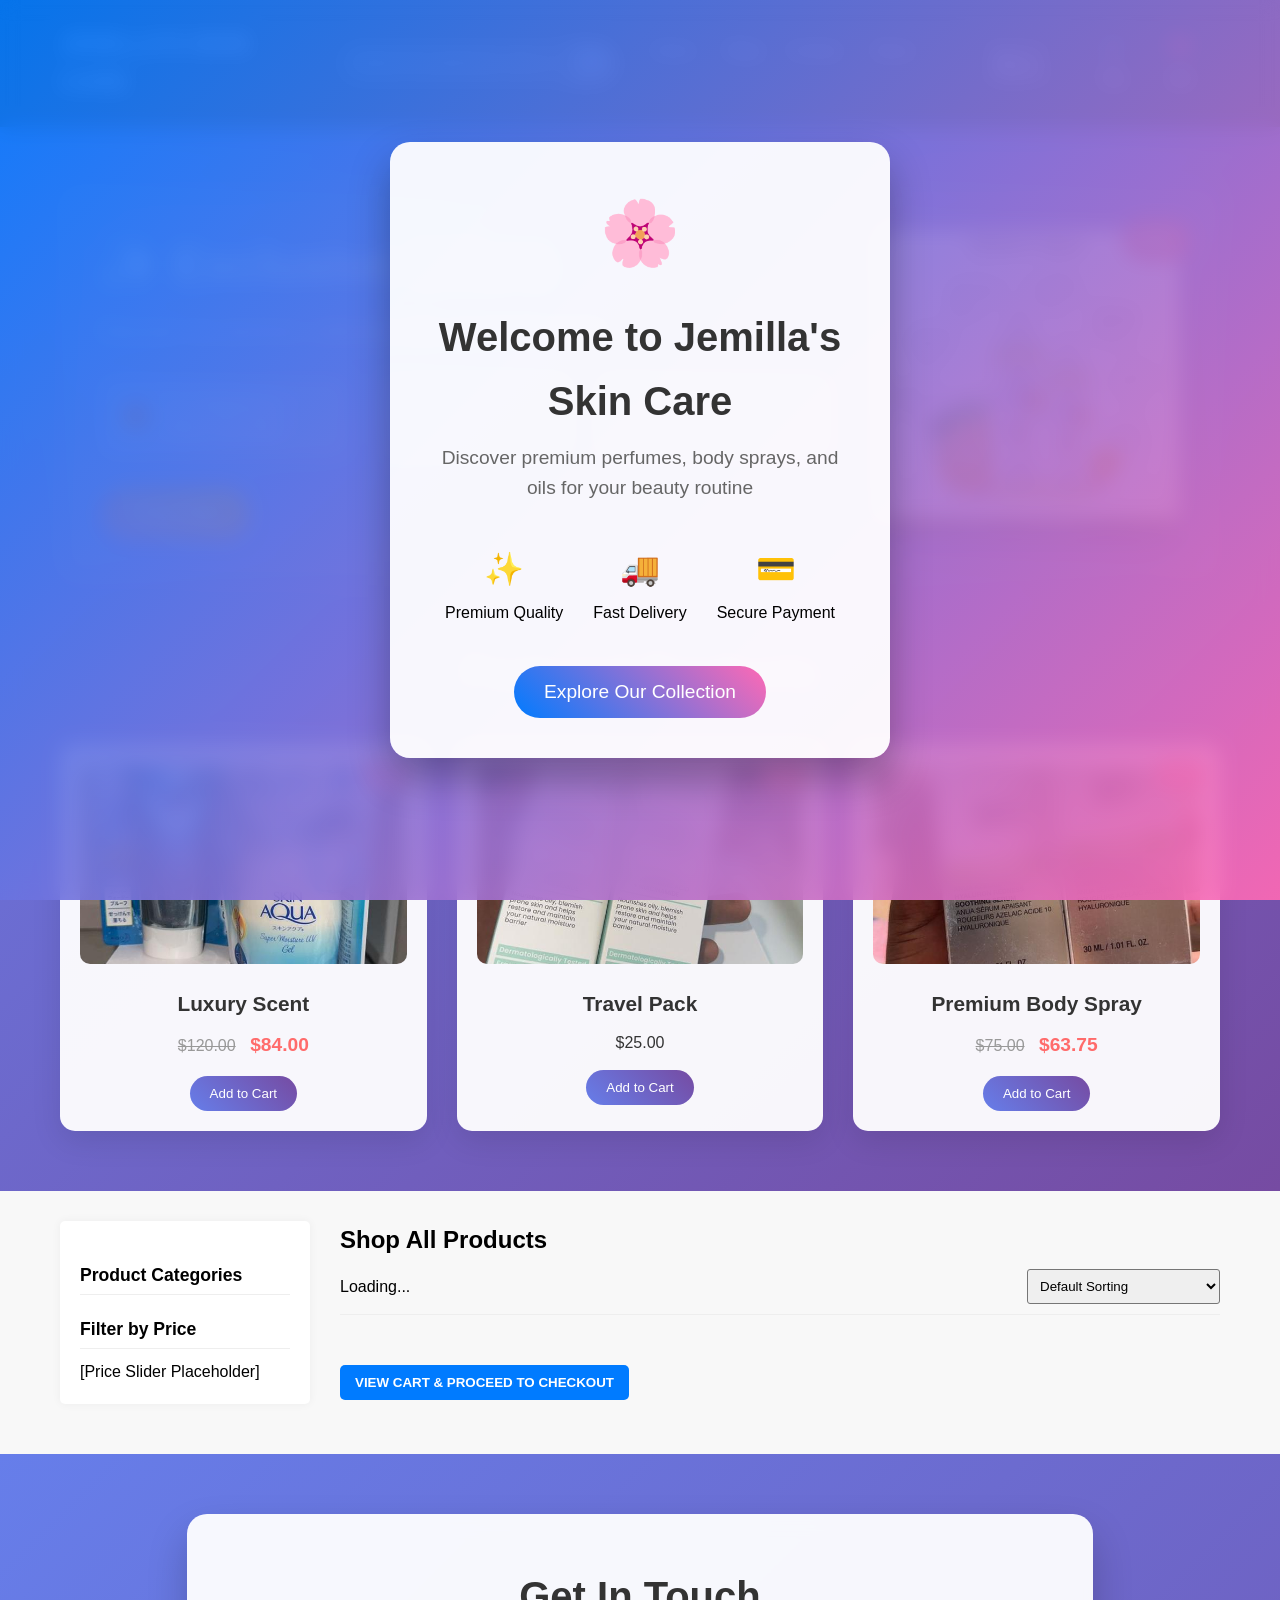
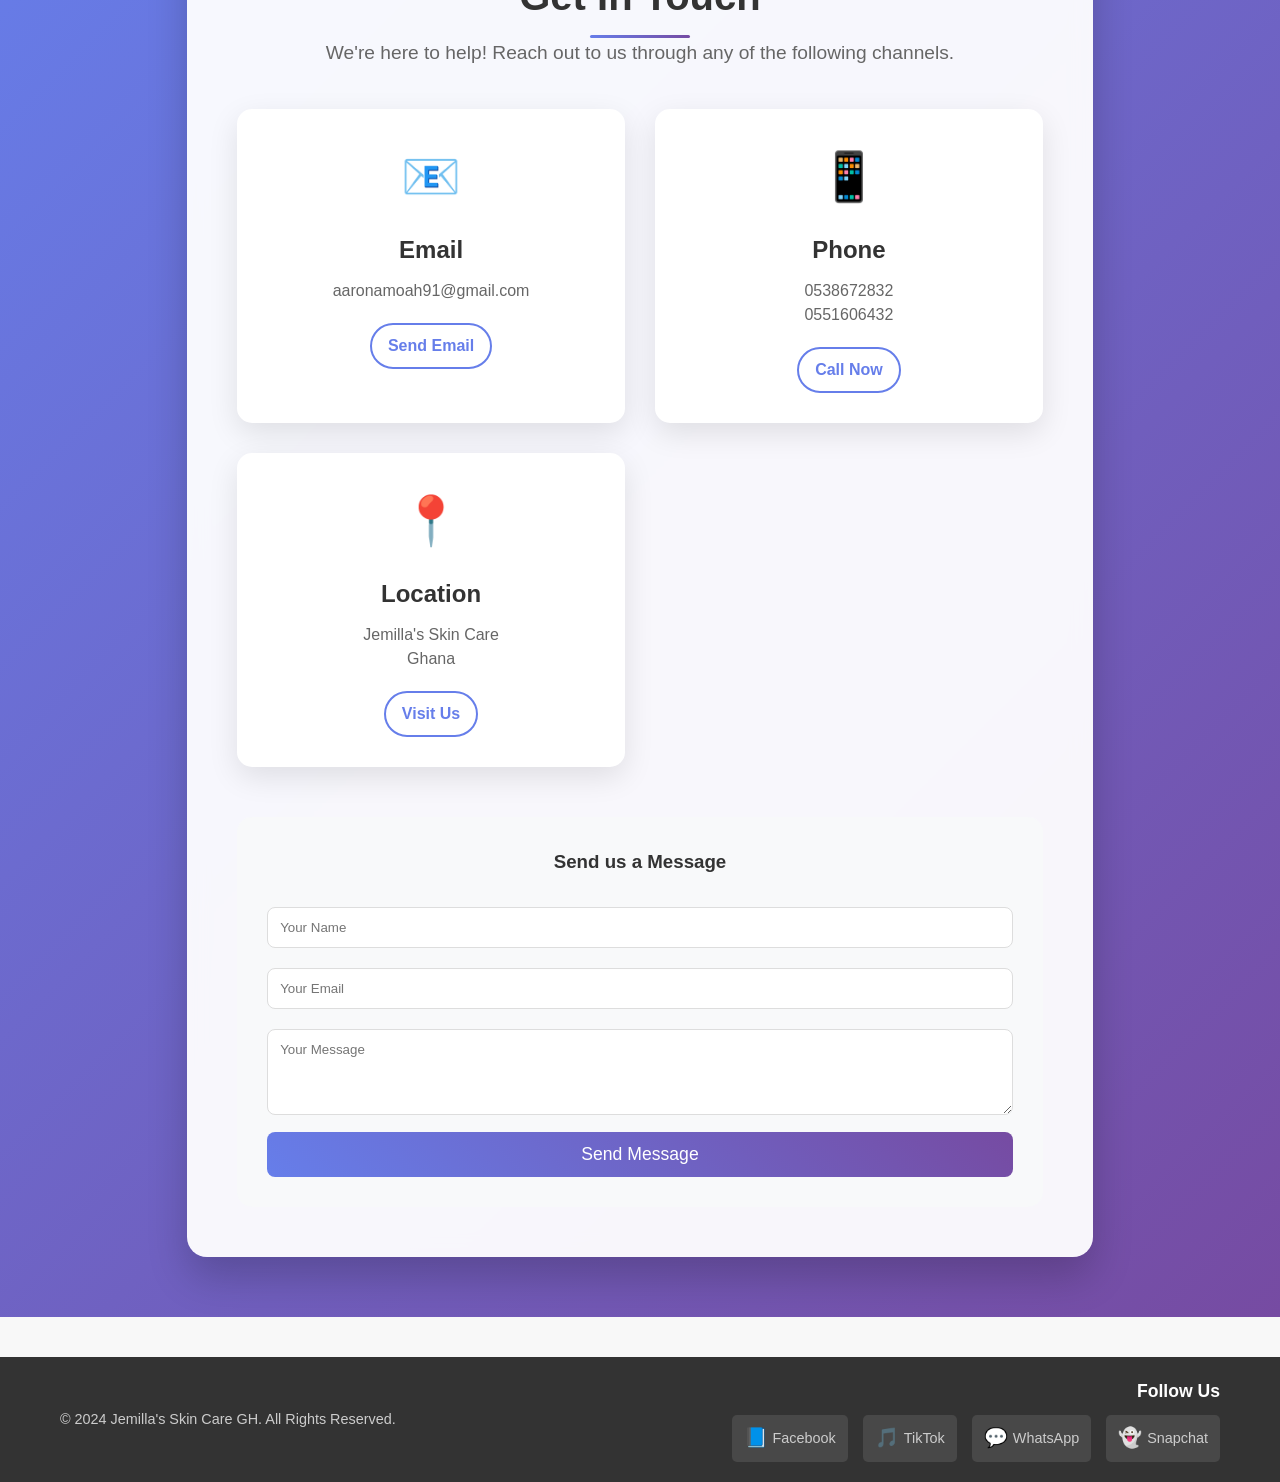
<file: index.html>
<!DOCTYPE html>
<html lang="en">
<head>
    <meta charset="UTF-8">
    <meta name="viewport" content="width=device-width, initial-scale=1.0">
    <title>Our Shop </title>
    <link rel="stylesheet" href="style.css">
</head>
<body>

    <!-- Welcome Modal -->
    <div id="welcome-modal" class="welcome-modal">
        <div class="welcome-content">
            <div class="welcome-logo">🌸</div>
            <h1 class="welcome-title">Welcome to Jemilla's Skin Care</h1>
            <p class="welcome-subtitle">Discover premium perfumes, body sprays, and oils for your beauty routine</p>
            <div class="welcome-features">
                <div class="feature-item">
                    <span class="feature-icon">✨</span>
                    <span>Premium Quality</span>
                </div>
                <div class="feature-item">
                    <span class="feature-icon">🚚</span>
                    <span>Fast Delivery</span>
                </div>
                <div class="feature-item">
                    <span class="feature-icon">💳</span>
                    <span>Secure Payment</span>
                </div>
            </div>
            <button class="welcome-btn" id="enter-site">Explore Our Collection</button>
        </div>
    </div>

  <header class="site-header">
    <div class="header-container">
        <nav class="nav-bar">
            <div class="logo">JEMILLA'S SKIN CARE</div>
            
            <div class="search-container">
                <input type="text" id="product-search" placeholder="Search for perfumes, oils, or sprays...">
                <button id="search-button" aria-label="Search">
                    🔍
                </button>
            </div>
            
            <ul class="nav-links">
                <li><a href="#">Home</a></li>
                <li><a href="#product-listing" class="active">Shop</a></li>
                <li><a href="#" id="contact-link">Contact</a></li>
                <li><a href="#" id="about-link">About</a></li>
            </ul>

            <div class="header-actions">
                <button class="auth-button" id="signin-button">Sign In / Register</button>
                <div class="cart-icon">🛒 (<span id="cart-count">0</span>)</div>
                <div class="wishlist-icon">❤️ (<span id="wishlist-count">0</span>)</div>
            </div>
        </nav>
    </div>
</header>

<!-- Promotions Section -->
<section class="promotions-section">
    <div class="promotions-container">
        <div class="promo-hero">
            <div class="promo-content">
                <h1>✨ Exclusive Offers</h1>
                <p>Discover our premium collection with special discounts</p>
                <div class="promo-highlights">
                    <div class="highlight-item">
                        <span class="highlight-icon">🎁</span>
                        <span>Free Shipping on Orders Over $50</span>
                    </div>
                    <div class="highlight-item">
                        <span class="highlight-icon">💎</span>
                        <span>20% Off First Purchase</span>
                    </div>
                    <div class="highlight-item">
                        <span class="highlight-icon">🌟</span>
                        <span>Limited Time: Buy 2 Get 1 Free</span>
                    </div>
                </div>
                <button class="promo-btn" onclick="document.querySelector('a[href=&#34;#product-listing&#34;]').click()">Shop Now</button>
            </div>
            <div class="promo-image">
                <img src="image 3.jpg" alt="Featured Product">
                <div class="promo-badge">NEW</div>
            </div>
        </div>
        
        <div class="featured-products">
            <h2>Featured Products</h2>
            <div class="featured-grid">
                <div class="featured-card">
                    <div class="discount-badge">-30%</div>
                    <img src="image 4.jpg" alt="Luxury Scent">
                    <h3>Luxury Scent</h3>
                    <div class="price">
                        <span class="original-price">$120.00</span>
                        <span class="sale-price">$84.00</span>
                    </div>
                    <button class="featured-btn" onclick="addToCartHandler(8)">Add to Cart</button>
                </div>
                <div class="featured-card">
                    <div class="discount-badge">HOT</div>
                    <img src="image 5.jpg" alt="Travel Pack">
                    <h3>Travel Pack</h3>
                    <p class="price">$25.00</p>
                    <button class="featured-btn" onclick="addToCartHandler(9)">Add to Cart</button>
                </div>
                <div class="featured-card">
                    <div class="discount-badge">-15%</div>
                    <img src="image 6.jpg" alt="Body Spray">
                    <h3>Premium Body Spray</h3>
                    <div class="price">
                        <span class="original-price">$75.00</span>
                        <span class="sale-price">$63.75</span>
                    </div>
                    <button class="featured-btn" onclick="addToCartHandler(10)">Add to Cart</button>
                </div>
            </div>
        </div>
    </div>
</section>

    <main class="shop-container">

        <aside class="sidebar">
            <h3>Product Categories</h3>
            <ul id="categories-list">
                <!-- Categories will be loaded dynamically -->
            </ul>

            <h3>Filter by Price</h3>
            <div class="price-filter">[Price Slider Placeholder]</div>
        </aside>

        <section class="product-listing" id="product-listing">
            <h2>Shop All Products</h2>

            <div class="toolbar">
                <span class="product-count" id="product-count">Loading...</span>
                <select class="sort-dropdown" id="sort-dropdown">
                    <option value="newest">Default Sorting</option>
                    <option value="price_low">Sort by Price: Low to High</option>
                    <option value="price_high">Sort by Price: High to Low</option>
                </select>
            </div>

            <div class="product-grid" id="product-grid">
                <!-- Products will be loaded here by api-client.js -->
            </div>

            <div class="pagination" id="pagination">
                <!-- Pagination will be generated here -->
            </div>

            <div class="checkout-trigger-area">
                <button id="go-to-checkout" class="add-to-cart">
                    View Cart & Proceed to Checkout
                </button>
            </div>

        </section>
    </main>

    <!-- About Section -->
    <section id="about-section" class="about-section hidden-section">
        <div class="about-container">
            <div class="about-content">
                <div class="about-image">
                    <img src="images.jpg" alt="Jemilla" class="profile-image">
                </div>
                <div class="about-text">
                    <h2>About Me</h2>
                    <p class="about-intro">Hi, I'm Jemilla, the founder of Jemilla's Skin Care.</p>
                    <p>With a passion for beauty and wellness, I created this platform to bring you the finest selection of perfumes, body sprays, and essential oils.</p>
                    <p>At Jemilla's, we believe that everyone deserves to feel confident and beautiful. That's why we carefully curate our products to ensure they meet the highest standards of quality.</p>
                    <div class="about-stats">
                        <div class="stat-item">
                            <span class="stat-number">5+</span>
                            <span class="stat-label">Years Experience</span>
                        </div>
                        <div class="stat-item">
                            <span class="stat-number">1000+</span>
                            <span class="stat-label">Happy Customers</span>
                        </div>
                        <div class="stat-item">
                            <span class="stat-number">50+</span>
                            <span class="stat-label">Premium Products</span>
                        </div>
                    </div>
                </div>
            </div>
        </div>
    </section>

    <!-- Contact Section -->
    <section id="contact-section" class="contact-section hidden-section">
        <div class="contact-container">
            <div class="contact-content">
                <h2>Get In Touch</h2>
                <p class="contact-intro">We're here to help! Reach out to us through any of the following channels.</p>
                
                <div class="contact-grid">
                    <div class="contact-card">
                        <div class="contact-icon">📧</div>
                        <h3>Email</h3>
                        <p>aaronamoah91@gmail.com</p>
                        <a href="mailto:aaronamoah91@gmail.com" class="contact-link">Send Email</a>
                    </div>
                    
                    <div class="contact-card">
                        <div class="contact-icon">📱</div>
                        <h3>Phone</h3>
                        <p>0538672832<br>0551606432</p>
                        <a href="tel:0538672832" class="contact-link">Call Now</a>
                    </div>
                    
                    <div class="contact-card">
                        <div class="contact-icon">📍</div>
                        <h3>Location</h3>
                        <p>Jemilla's Skin Care<br>Ghana</p>
                        <span class="contact-link">Visit Us</span>
                    </div>
                </div>
                
                <div class="contact-form">
                    <h3>Send us a Message</h3>
                    <form id="contact-form">
                        <input type="text" placeholder="Your Name" required>
                        <input type="email" placeholder="Your Email" required>
                        <textarea placeholder="Your Message" rows="4" required></textarea>
                        <button type="submit" class="contact-submit">Send Message</button>
                    </form>
                </div>
            </div>
        </div>
    </section>

    <!-- Cart Summary Page -->
    <section id="cart-summary-page" class="hidden-section">
        <div class="cart-summary-container">
            <div class="cart-summary-header">
                <h2>🛒 Your Shopping Cart</h2>
                <p>Review your items before checkout</p>
            </div>

            <div class="cart-content">
                <!-- Cart Items List -->
                <div class="cart-items-section">
                    <h3>Items in Cart</h3>
                    <div id="cart-items-display" class="cart-items-list">
                        <!-- Items will be inserted here by JavaScript -->
                    </div>
                </div>

                <!-- Cart Summary -->
                <div class="cart-summary-section">
                    <h3>Order Summary</h3>
                    <div class="summary-item">
                        <span>Subtotal:</span>
                        <span id="subtotal-display">$0.00</span>
                    </div>
                    <div class="summary-item">
                        <span>Shipping:</span>
                        <span id="shipping-display">Free</span>
                    </div>
                    <div class="summary-item">
                        <span>Tax (10%):</span>
                        <span id="tax-display">$0.00</span>
                    </div>
                    <div class="summary-item total">
                        <span>Total:</span>
                        <span id="cart-total-display">$0.00</span>
                    </div>

                    <div class="cart-actions">
                        <button id="continue-shopping-btn" class="continue-btn">Continue Shopping</button>
                        <button id="proceed-checkout-btn" class="checkout-btn">Proceed to Checkout</button>
                    </div>
                </div>
            </div>
        </div>
    </section>

    <!-- Checkout Steps Section -->
    <section id="checkout-steps" class="hidden-section">
        <div class="checkout-container">
            <h2>Checkout Summary & Payment</h2>
            
            <div id="step-shipping" class="checkout-step active-step">
                <h3>1. Delivery Information</h3>
                <p>Enter your contact and delivery details.</p>
                <input type="text" id="checkout-fullname" placeholder="Full Name" required>
                <input type="email" id="checkout-email" placeholder="Email (optional)">
                <input type="tel" id="checkout-phone" placeholder="Phone Number" required>
                <textarea id="checkout-address" placeholder="Delivery Address" required></textarea>
                
                <button id="next-to-review" class="checkout-next-btn">
                    Next: Review Order
                </button>
            </div>

            <div id="step-review" class="checkout-step">
                <h3>2. Review Your Order</h3>
                <div id="order-summary-display">
                    <p>Your cart items will appear here...</p>
                </div>
                <p class="order-total">Order Total: <span id="final-total">$0.00</span></p>
                
                <button id="next-to-payment" class="checkout-next-btn">
                    Next: Select Payment Method
                </button>
            </div>

            <div id="step-payment" class="checkout-step">
                <h3>3. Select Payment Method</h3>
                <p>Choose how you would like to complete your purchase.</p>

                <div class="payment-options">
                    <label>
                        <input type="radio" name="payment_method" value="mobile_money" checked> 
                        <strong>Mobile Money (Momo)</strong> <small>(Instant, secure online payment)</small>
                    </label>
                    <label>
                        <input type="radio" name="payment_method" value="pay_on_delivery"> 
                        <strong>Pay Upon Delivery</strong> <small>(Cash or MoMo accepted upon receipt)</small>
                    </label>
                </div>

                <button id="proceed-to-final-payment" class="checkout-next-btn final-step-btn">
                    Confirm Order & Pay Now/Later
                </button>
            </div>
        </div>
    </section>

    <footer class="site-footer">
        <div class="footer-content">
            <div class="footer-info">
                <p>&copy; 2024 Jemilla's Skin Care GH. All Rights Reserved.</p>
            </div>
            <div class="social-media">
                <h4>Follow Us</h4>
                <div class="social-icons">
                    <a href="#" class="social-link facebook" data-platform="facebook" title="Visit our Facebook page">
                        <span class="social-icon">📘</span>
                        <span class="social-text">Facebook</span>
                    </a>
                    <a href="#" class="social-link tiktok" data-platform="tiktok" title="Follow us on TikTok">
                        <span class="social-icon">🎵</span>
                        <span class="social-text">TikTok</span>
                    </a>
                    <a href="#" class="social-link whatsapp" data-platform="whatsapp" title="Contact us on WhatsApp">
                        <span class="social-icon">💬</span>
                        <span class="social-text">WhatsApp</span>
                    </a>
                    <a href="#" class="social-link snapchat" data-platform="snapchat" title="Follow us on Snapchat">
                        <span class="social-icon">👻</span>
                        <span class="social-text">Snapchat</span>
                    </a>
                </div>
            </div>
        </div>
    </footer>

    <!-- Sign In Modal -->
    <div id="signin-modal" class="modal">
        <div class="modal-content">
            <span class="close">&times;</span>
            <h2>Sign In / Register</h2>
            <div class="modal-tabs">
                <button class="tab-button active" id="signin-tab">Sign In</button>
                <button class="tab-button" id="register-tab">Register</button>
            </div>
            <div class="tab-content" id="signin-content">
                <div class="divider">Sign in with your account</div>
                <form id="signin-form">
                    <input type="tel" id="signin-phone" placeholder="Phone Number" required>
                    <input type="password" id="signin-password" placeholder="Password" required>
                    <button type="submit" class="submit-btn">Sign In</button>
                </form>
            </div>
            <div class="tab-content" id="register-content" style="display: none;">
                <form id="register-form">
                    <input type="tel" id="register-phone" placeholder="Phone Number" required>
                    <input type="text" id="register-name" placeholder="Full Name (optional)">
                    <input type="email" id="register-email" placeholder="Email (optional)">
                    <input type="password" id="register-password" placeholder="Password (min 6 chars)" required>
                    <input type="password" id="register-confirm" placeholder="Confirm Password" required>
                    <button type="submit" class="submit-btn">Register</button>
                </form>
            </div>
        </div>
    </div>

    <!-- Load API Client First, then other scripts -->
    <script src="api-client.js"></script>
    <script src="java2.js"></script>

</body>

</html>
</file>
<file: style.css>
/* Basic Reset */
* {
    box-sizing: border-box;
    margin: 0;
    padding: 0;
}

body {
    font-family: sans-serif;
    line-height: 1.6;
    background-color: #f8f8f8;
}

/* --- Header & Nav Styling --- */
.site-header {
    background-color: rgba(0, 0, 0, 0.8);
    backdrop-filter: blur(10px);
    -webkit-backdrop-filter: blur(10px);
    box-shadow: 0 2px 10px rgba(0, 0, 0, 0.3);
    padding: 15px 0;
    position: sticky;
    top: 0;
    z-index: 1000;
}

.nav-bar {
    max-width: 1200px;
    margin: 0 auto;
    display: flex;
    justify-content: space-between;
    align-items: center;
    padding: 0 20px;
}

.logo {
    font-size: 1.5em;
    font-weight: bold;
    color: #fff;
}

.nav-links {
    list-style: none;
    display: flex;
}

.nav-links li a {
    text-decoration: none;
    color: #ddd;
    padding: 10px 15px;
    transition: all 0.3s ease;
    border-radius: 5px;
    position: relative;
}

.nav-links li a:hover {
    color: #fff;
}

.nav-links li a.active {
    color: #fff;
}

.nav-links li a.active::after {
    content: '';
    position: absolute;
    bottom: -5px;
    left: 15px;
    width: calc(100% - 30px);
    height: 2px;
    background: linear-gradient(45deg, #007bff, #ff69b4);
    border-radius: 1px;
    animation: slideInUnderline 0.3s ease;
}

@keyframes slideInUnderline {
    from {
        width: 0;
        left: 50%;
        transform: translateX(-50%);
    }
    to {
        width: calc(100% - 30px);
        left: 15px;
        transform: none;
    }
}

.cart-icon {
    font-size: 1.2em;
    cursor: pointer;
    color: #fff;
}

.wishlist-icon {
    font-size: 1.2em;
    cursor: pointer;
    color: #fff;
}

/* --- Promotions Section --- */
.promotions-section {
    background: linear-gradient(135deg, #667eea 0%, #764ba2 100%);
    padding: 60px 0;
    color: white;
}

.promotions-container {
    max-width: 1200px;
    margin: 0 auto;
    padding: 0 20px;
}

.promo-hero {
    display: flex;
    align-items: center;
    gap: 50px;
    margin-bottom: 60px;
    background: rgba(255, 255, 255, 0.1);
    backdrop-filter: blur(10px);
    border-radius: 20px;
    padding: 40px;
}

.promo-content h1 {
    font-size: 3em;
    margin-bottom: 10px;
    background: linear-gradient(45deg, #fff, #f0f0f0);
    -webkit-background-clip: text;
    -webkit-text-fill-color: transparent;
    background-clip: text;
}

.promo-content p {
    font-size: 1.3em;
    margin-bottom: 30px;
    opacity: 0.9;
}

.promo-highlights {
    display: flex;
    gap: 30px;
    margin-bottom: 30px;
}

.highlight-item {
    display: flex;
    align-items: center;
    gap: 10px;
    background: rgba(255, 255, 255, 0.1);
    padding: 15px 20px;
    border-radius: 10px;
    backdrop-filter: blur(5px);
}

.highlight-icon {
    font-size: 1.5em;
}

.promo-btn {
    background: linear-gradient(45deg, #ff6b6b, #ffa500);
    color: white;
    border: none;
    padding: 15px 30px;
    font-size: 1.2em;
    border-radius: 30px;
    cursor: pointer;
    transition: transform 0.3s ease, box-shadow 0.3s ease;
}

.promo-btn:hover {
    transform: translateY(-3px);
    box-shadow: 0 10px 20px rgba(255, 107, 107, 0.4);
}

.promo-image {
    position: relative;
    flex: 1;
    text-align: center;
}

.promo-image img {
    width: 300px;
    height: 300px;
    object-fit: cover;
    border-radius: 20px;
    box-shadow: 0 20px 40px rgba(0, 0, 0, 0.3);
}

.promo-badge {
    position: absolute;
    top: -10px;
    right: -10px;
    background: #ff6b6b;
    color: white;
    padding: 8px 15px;
    border-radius: 20px;
    font-weight: bold;
    animation: pulse 2s infinite;
}

@keyframes pulse {
    0% { transform: scale(1); }
    50% { transform: scale(1.1); }
    100% { transform: scale(1); }
}

.featured-products h2 {
    text-align: center;
    font-size: 2.5em;
    margin-bottom: 40px;
    background: linear-gradient(45deg, #fff, #f0f0f0);
    -webkit-background-clip: text;
    -webkit-text-fill-color: transparent;
    background-clip: text;
}

.featured-grid {
    display: grid;
    grid-template-columns: repeat(auto-fit, minmax(300px, 1fr));
    gap: 30px;
}

.featured-card {
    background: rgba(255, 255, 255, 0.95);
    color: #333;
    border-radius: 15px;
    padding: 20px;
    text-align: center;
    box-shadow: 0 10px 30px rgba(0, 0, 0, 0.1);
    transition: transform 0.3s ease, box-shadow 0.3s ease;
    position: relative;
    overflow: hidden;
}

.featured-card:hover {
    transform: translateY(-10px);
    box-shadow: 0 20px 40px rgba(0, 0, 0, 0.2);
}

.discount-badge {
    position: absolute;
    top: 15px;
    right: 15px;
    background: #ff6b6b;
    color: white;
    padding: 5px 10px;
    border-radius: 15px;
    font-size: 0.8em;
    font-weight: bold;
}

.featured-card img {
    width: 100%;
    height: 200px;
    object-fit: cover;
    border-radius: 10px;
    margin-bottom: 15px;
}

.featured-card h3 {
    font-size: 1.3em;
    margin-bottom: 10px;
}

.price {
    margin-bottom: 15px;
}

.original-price {
    text-decoration: line-through;
    color: #999;
    margin-right: 10px;
}

.sale-price {
    color: #ff6b6b;
    font-weight: bold;
    font-size: 1.2em;
}

.featured-btn {
    background: linear-gradient(45deg, #667eea, #764ba2);
    color: white;
    border: none;
    padding: 10px 20px;
    border-radius: 25px;
    cursor: pointer;
    transition: transform 0.3s ease;
}

.featured-btn:hover {
    transform: scale(1.05);
}

/* --- Main Shop Layout --- */
.shop-container {
    max-width: 1200px;
    margin: 30px auto;
    padding: 0 20px;
    display: flex;
    gap: 30px; /* Space between sidebar and products */
}

/* Sidebar Styling */
.sidebar {
    width: 250px;
    min-width: 200px;
    background-color: white;
    padding: 20px;
    border-radius: 5px;
    box-shadow: 0 0 10px rgba(0, 0, 0, 0.05);
}

.sidebar h3 {
    margin-top: 20px;
    margin-bottom: 10px;
    font-size: 1.1em;
    border-bottom: 1px solid #eee;
    padding-bottom: 5px;
}

.sidebar ul {
    list-style: none;
}

.sidebar ul li a {
    display: block;
    text-decoration: none;
    color: #333;
    padding: 10px 12px;
    border-radius: 6px;
    margin: 5px 0;
    transition: all 0.3s ease;
    border-left: 3px solid transparent;
    cursor: pointer;
    font-weight: 500;
}

.sidebar ul li a:hover {
    background-color: #f0f0f0;
    color: #007bff;
    border-left-color: #007bff;
    transform: translateX(5px);
    box-shadow: 0 2px 8px rgba(0, 123, 255, 0.2);
}

/* Product Listing Area */
.product-listing {
    flex-grow: 1; /* Takes up the remaining space */
}

.toolbar {
    display: flex;
    justify-content: space-between;
    align-items: center;
    margin-bottom: 20px;
    padding: 10px 0;
    border-bottom: 1px solid #eee;
}

.sort-dropdown {
    padding: 8px;
    border-radius: 3px;
}

/* Product Grid Styling (The key layout component) */
.product-grid {
    display: grid;
    /* Create 3 columns, adapting for smaller screens */
    grid-template-columns: repeat(auto-fit, minmax(250px, 1fr));
    gap: 20px;
}

.product-card {
    background-color: white;
    padding: 15px;
    border-radius: 15px;
    text-align: center;
    box-shadow: 0 0 15px rgba(0, 0, 0, 0.05);
    transition: all 0.3s ease;
    position: relative;
    overflow: hidden;
}

.product-card::before {
    content: '';
    position: absolute;
    top: -50px;
    right: -50px;
    width: 100px;
    height: 100px;
    background: radial-gradient(circle, rgba(0, 123, 255, 0.1) 0%, transparent 70%);
    border-radius: 50%;
    z-index: 1;
    transition: all 0.3s ease;
}

.product-card::after {
    content: '';
    position: absolute;
    bottom: -30px;
    left: -30px;
    width: 80px;
    height: 80px;
    background: radial-gradient(circle, rgba(255, 105, 180, 0.08) 0%, transparent 70%);
    border-radius: 50%;
    z-index: 1;
    transition: all 0.3s ease;
}

.product-card:hover::before {
    transform: scale(1.2) rotate(10deg);
    opacity: 0.8;
}

.product-card:hover::after {
    transform: scale(1.1) rotate(-10deg);
    opacity: 0.9;
}

.product-card:hover {
    transform: translateY(-8px) scale(1.02);
    box-shadow: 0 10px 25px rgba(0, 0, 0, 0.15);
}

.product-image {
    width: 100%;
    height: 250px; /* Fixed height for consistency */
    object-fit: cover;
    margin-bottom: 10px;
    border-radius: 8px;
    position: relative;
    z-index: 2;
}

.product-title {
    font-size: 1.1em;
    margin-bottom: 5px;
    position: relative;
    z-index: 2;
}

.product-price {
    color: #a00; /* Red color for price */
    font-weight: bold;
    margin-bottom: 15px;
    position: relative;
    z-index: 2;
}

.product-buttons {
    display: flex;
    justify-content: space-between;
    gap: 10px;
    position: relative;
    z-index: 2;
}

.add-to-cart {
    background-color: #007bff;
    color: white;
    border: none;
    padding: 10px 15px;
    border-radius: 5px;
    cursor: pointer;
    text-transform: uppercase;
    font-weight: bold;
    transition: background-color 0.3s;
    flex: 1;
}

.add-to-cart:hover {
    background-color: #0056b3;
}

.add-to-wishlist {
    background-color: #ff6b6b;
    color: white;
    border: none;
    padding: 10px 15px;
    border-radius: 5px;
    cursor: pointer;
    font-weight: bold;
    transition: background-color 0.3s;
    opacity: 0;
    transform: translateY(10px);
    flex: 1;
}

.product-card:hover .add-to-wishlist {
    opacity: 1;
    transform: translateY(0);
}

/* Pagination */
.pagination {
    text-align: center;
    margin: 30px 0;
}

.pagination a {
    text-decoration: none;
    color: #333;
    padding: 8px 15px;
    border: 1px solid #ddd;
    margin: 0 2px;
    border-radius: 3px;
    cursor: pointer;
    transition: all 0.3s ease;
}

.pagination a:hover {
    background-color: #f8f9fa;
    border-color: #007bff;
    color: #007bff;
}

.pagination a.disabled {
    opacity: 0.5;
    cursor: not-allowed;
    pointer-events: none;
}

/* Footer Styling */
.site-footer {
    background-color: #333;
    color: white;
    text-align: center;
    padding: 20px 0;
    margin-top: 40px;
}

.footer-content {
    max-width: 1200px;
    margin: 0 auto;
    display: flex;
    justify-content: space-between;
    align-items: center;
    padding: 0 20px;
    flex-wrap: wrap;
    gap: 20px;
}

.footer-info {
    flex: 1;
    text-align: left;
}

.footer-info p {
    margin: 0;
    font-size: 0.9em;
    color: #ccc;
}

.social-media {
    flex: 1;
    text-align: right;
}

.social-media h4 {
    margin-bottom: 10px;
    font-size: 1.1em;
    color: #fff;
}

.social-icons {
    display: flex;
    gap: 15px;
    justify-content: flex-end;
}

.social-link {
    display: flex;
    align-items: center;
    gap: 5px;
    text-decoration: none;
    color: #ccc;
    transition: all 0.3s ease;
    padding: 8px 12px;
    border-radius: 5px;
    background-color: rgba(255, 255, 255, 0.1);
}

.social-link:hover {
    color: #fff;
    background-color: rgba(255, 255, 255, 0.2);
    transform: translateY(-2px);
}

.social-icon {
    font-size: 1.2em;
}

.social-text {
    font-size: 0.9em;
    font-weight: 500;
}

/* Social media platform specific colors */
.social-link.facebook:hover {
    color: #1877f2;
}

.social-link.tiktok:hover {
    color: #000000;
}

.social-link.whatsapp:hover {
    color: #25d366;
}

.social-link.snapchat:hover {
    color: #fffc00;
}

/* Responsive adjustments for smaller screens (like the original site's mobile view) */
@media (max-width: 900px) {
    .shop-container {
        flex-direction: column; /* Stacks sidebar above products on mobile */
    }

    .sidebar {
        width: 100%; /* Sidebar takes full width */
        order: -1; /* Puts the sidebar before the product list */
    }
}


/* Add this to style.css */
.sidebar ul li a.active-category {
    font-weight: bold;
    color: #007bff; /* Matches the header active color */
}




/* Update Nav-Bar for better alignment and space */
.nav-bar {
    /* Removed max-width and padding from old .nav-bar if they conflict */
    max-width: 1200px;
    margin: 0 auto;
    display: flex;
    justify-content: space-between;
    align-items: center;
    padding: 10px 20px;
    gap: 20px; /* Space between main elements */
}

/* --- Search Bar Styling --- */
.search-container {
    display: flex;
    flex-grow: 1; /* Allows search bar to take up flexible space */
    max-width: 400px;
    border: 1px solid rgba(255, 255, 255, 0.3);
    border-radius: 25px; /* Nice, rounded pill shape */
    overflow: hidden;
    background-color: rgba(255, 255, 255, 0.1);
}

#product-search {
    flex-grow: 1;
    padding: 10px 15px;
    border: none;
    outline: none;
    font-size: 1em;
    background: transparent;
    color: #fff;
}

#product-search::placeholder {
    color: #ccc;
}

#search-button {
    background-color: rgba(255, 255, 255, 0.2);
    color: #fff;
    border: none;
    padding: 10px 15px;
    cursor: pointer;
    font-size: 1.1em;
    transition: background-color 0.3s;
}

#search-button:hover {
    background-color: rgba(255, 255, 255, 0.3);
}

/* --- Authentication Button Styling --- */
.header-actions {
    display: flex;
    align-items: center;
    gap: 15px;
}

.auth-button {
    background-color: transparent;
    color: #fff;
    border: 1px solid rgba(255, 255, 255, 0.5);
    padding: 8px 15px;
    border-radius: 20px;
    cursor: pointer;
    font-weight: bold;
    transition: all 0.3s;
}

.auth-button:hover {
    background-color: rgba(255, 255, 255, 0.2);
    border-color: #fff;
}

/* Adjustments for mobile view */
@media (max-width: 768px) {
    .nav-bar {
        flex-wrap: wrap; /* Allows items to stack */
        justify-content: center;
        gap: 10px;
    }
    .logo, .nav-links {
        flex-basis: 100%; /* Takes full width */
        text-align: center;
    }
    .search-container {
        order: 3; /* Move search below logo/nav on mobile */
        max-width: 100%;
    }
    .header-actions {
        order: 2;
    }
}

































/* --- Checkout Styling --- */
.checkout-section {
    margin-top: 40px;
    padding: 30px;
    background-color: #fff;
    border: 1px solid #ddd;
    border-radius: 5px;
}

.payment-options {
    display: flex;
    flex-direction: column;
    gap: 15px;
    margin: 20px 0;
    padding: 10px;
}

.payment-options label {
    cursor: pointer;
    display: block;
    padding: 10px;
    border: 1px solid #eee;
    border-radius: 5px;
    transition: background-color 0.2s;
}

.payment-options label:hover {
    background-color: #f0f8ff;
}

#proceed-to-payment {
    width: 100%;
    padding: 15px;
    font-size: 1.1em;
    background-color: #28a745; /* Green color for checkout */
}

#proceed-to-payment:hover {
    background-color: #1e7e34;
}




































/* --- New Checkout Step Styling --- */

/* Initially hide the entire checkout section */
.hidden-section {
    display: none;
    margin-top: 50px;
    padding: 30px 0;
    background-color: #f0f0f0;
}

#checkout-steps.active {
    display: block;
}

.checkout-container {
    max-width: 800px;
    margin: 0 auto;
    padding: 20px;
    background-color: white;
    box-shadow: 0 4px 15px rgba(0, 0, 0, 0.1);
    border-radius: 8px;
}

/* Cart Summary Page Styles */
.cart-summary-container {
    max-width: 1000px;
    margin: 0 auto;
    padding: 30px 20px;
    background-color: white;
    border-radius: 8px;
}

.cart-summary-header {
    text-align: center;
    margin-bottom: 40px;
    border-bottom: 2px solid #007bff;
    padding-bottom: 20px;
}

.cart-summary-header h2 {
    font-size: 2em;
    color: #333;
    margin-bottom: 10px;
}

.cart-summary-header p {
    color: #666;
    font-size: 1.1em;
}

.cart-content {
    display: grid;
    grid-template-columns: 2fr 1fr;
    gap: 30px;
}

.cart-items-section {
    background-color: #f9f9f9;
    padding: 20px;
    border-radius: 8px;
    border: 1px solid #eee;
}

.cart-items-section h3 {
    margin-bottom: 20px;
    color: #333;
    font-size: 1.3em;
    border-bottom: 2px solid #007bff;
    padding-bottom: 10px;
}

.cart-items-list {
    display: flex;
    flex-direction: column;
    gap: 15px;
}

.cart-item {
    display: flex;
    justify-content: space-between;
    align-items: center;
    padding: 15px;
    background-color: white;
    border-radius: 6px;
    border-left: 4px solid #007bff;
    box-shadow: 0 2px 5px rgba(0, 0, 0, 0.05);
    transition: all 0.3s ease;
}

.cart-item:hover {
    box-shadow: 0 4px 10px rgba(0, 0, 0, 0.1);
    transform: translateY(-2px);
}

.cart-item-info {
    flex: 1;
}

.cart-item-name {
    font-weight: 600;
    color: #333;
    margin-bottom: 5px;
}

.cart-item-qty {
    color: #666;
    font-size: 0.95em;
}

.cart-item-price {
    font-size: 1.2em;
    font-weight: 700;
    color: #007bff;
    min-width: 80px;
    text-align: right;
}

.cart-summary-section {
    background-color: #f0f7ff;
    padding: 25px;
    border-radius: 8px;
    border: 2px solid #007bff;
    height: fit-content;
    position: sticky;
    top: 20px;
}

.cart-summary-section h3 {
    margin-bottom: 20px;
    color: #333;
    font-size: 1.3em;
}

.summary-item {
    display: flex;
    justify-content: space-between;
    margin-bottom: 15px;
    padding-bottom: 10px;
    border-bottom: 1px solid #ddd;
    color: #555;
    font-weight: 500;
}

.summary-item span:first-child {
    color: #666;
}

.summary-item span:last-child {
    color: #333;
    font-weight: 600;
}

.summary-item.total {
    border-bottom: 2px solid #007bff;
    padding-top: 10px;
    font-size: 1.3em;
    color: #007bff;
    margin-bottom: 20px;
}

.cart-actions {
    display: flex;
    flex-direction: column;
    gap: 10px;
}

.continue-btn {
    background-color: #6c757d;
    color: white;
    border: none;
    padding: 12px 20px;
    border-radius: 6px;
    font-size: 1em;
    cursor: pointer;
    transition: all 0.3s ease;
}

.continue-btn:hover {
    background-color: #5a6268;
    transform: translateY(-2px);
    box-shadow: 0 4px 12px rgba(0, 0, 0, 0.15);
}

.checkout-btn {
    background: linear-gradient(45deg, #007bff, #0056b3);
    color: white;
    border: none;
    padding: 12px 20px;
    border-radius: 6px;
    font-size: 1.1em;
    font-weight: 600;
    cursor: pointer;
    transition: all 0.3s ease;
}

.checkout-btn:hover {
    transform: translateY(-3px);
    box-shadow: 0 8px 20px rgba(0, 123, 255, 0.3);
}

.empty-cart-message {
    grid-column: 1 / -1;
    text-align: center;
    padding: 40px;
    color: #666;
    font-size: 1.1em;
}

@media (max-width: 768px) {
    .cart-content {
        grid-template-columns: 1fr;
    }

    .cart-summary-section {
        position: static;
    }
}

.checkout-step {
    border: 1px solid #ddd;
    padding: 20px;
    margin-bottom: 20px;
    border-radius: 5px;
    display: none; /* Hide individual steps by default */
}

.checkout-step.active-step {
    display: block; /* Show only the active step */
}

.checkout-step input, .checkout-step textarea {
    width: 100%;
    padding: 10px;
    margin: 8px 0;
    border: 1px solid #ccc;
    border-radius: 4px;
}

.checkout-next-btn {
    background-color: #28a745; /* Green for progression */
    color: white;
    border: none;
    padding: 12px 25px;
    border-radius: 5px;
    cursor: pointer;
    margin-top: 15px;
    transition: background-color 0.3s;
}

.checkout-next-btn:hover {
    background-color: #1e7e34;
}

.order-total {
    font-size: 1.5em;
    font-weight: bold;
    margin-top: 20px;
    color: #a00;
}






.hidden-section {
    display: none;
}
#checkout-steps.active {
    display: block; /* Makes the whole area visible */
}
.checkout-step {
    display: none; /* Hides individual steps */
}
.checkout-step.active-step {
    display: block; /* Shows the current step */
}

/* --- Modal Styles --- */
.modal {
    display: none;
    position: fixed;
    z-index: 1000;
    left: 0;
    top: 0;
    width: 100%;
    height: 100%;
    background-color: rgba(0, 0, 0, 0.5);
    backdrop-filter: blur(5px);
}

.modal-content {
    background-color: white;
    margin: 10% auto;
    padding: 20px;
    border-radius: 10px;
    width: 90%;
    max-width: 400px;
    position: relative;
}

.close {
    position: absolute;
    top: 10px;
    right: 15px;
    font-size: 24px;
    cursor: pointer;
}

.modal-tabs {
    display: flex;
    margin-bottom: 20px;
}

.tab-button {
    flex: 1;
    padding: 10px;
    border: none;
    background: #f0f0f0;
    cursor: pointer;
    border-radius: 5px 5px 0 0;
}

.tab-button.active {
    background: #007bff;
    color: white;
}

.tab-content {
    padding: 20px 0;
}

.google-btn {
    width: 100%;
    padding: 10px;
    background: #db4437;
    color: white;
    border: none;
    border-radius: 5px;
    cursor: pointer;
    margin-bottom: 10px;
}

.divider {
    text-align: center;
    margin: 10px 0;
    position: relative;
}

.divider::before {
    content: '';
    position: absolute;
    top: 50%;
    left: 0;
    right: 0;
    height: 1px;
    background: #ddd;
}

.divider {
    background: white;
    padding: 0 10px;
}

form input {
    width: 100%;
    padding: 10px;
    margin: 10px 0;
    border: 1px solid #ddd;
    border-radius: 5px;
    box-sizing: border-box;
}

.submit-btn {
    width: 100%;
    padding: 10px;
    background: #007bff;
    color: white;
    border: none;
    border-radius: 5px;
    cursor: pointer;
}

.submit-btn:hover {
    background: #0056b3;
}

/* --- Welcome Modal Styles --- */
.welcome-modal {
    position: fixed;
    top: 0;
    left: 0;
    width: 100%;
    height: 100%;
    background: linear-gradient(135deg, rgba(0, 123, 255, 0.9), rgba(255, 105, 180, 0.9));
    backdrop-filter: blur(10px);
    z-index: 2000;
    display: none; /* Initially hidden */
    align-items: center;
    justify-content: center;
    animation: fadeIn 1s ease-out;
    transition: opacity 0.5s ease;
}

.welcome-content {
    background: rgba(255, 255, 255, 0.95);
    padding: 40px;
    border-radius: 20px;
    text-align: center;
    max-width: 500px;
    box-shadow: 0 20px 40px rgba(0, 0, 0, 0.3);
    animation: slideUp 0.8s ease-out 0.5s both;
}

.welcome-logo {
    font-size: 4em;
    margin-bottom: 20px;
    animation: bounce 1s ease-out 1s both;
}

.welcome-title {
    font-size: 2.5em;
    color: #333;
    margin-bottom: 10px;
    animation: fadeInUp 0.8s ease-out 1.2s both;
}

.welcome-subtitle {
    color: #666;
    font-size: 1.2em;
    margin-bottom: 30px;
    animation: fadeInUp 0.8s ease-out 1.4s both;
}

.welcome-features {
    display: flex;
    justify-content: space-around;
    margin-bottom: 30px;
    animation: fadeInUp 0.8s ease-out 1.6s both;
}

.feature-item {
    display: flex;
    flex-direction: column;
    align-items: center;
    padding: 10px;
}

.feature-icon {
    font-size: 2em;
    margin-bottom: 5px;
}

/* --- About Section Styles --- */
.about-section {
    padding: 60px 0;
    background: linear-gradient(135deg, #f8f9fa 0%, #e9ecef 100%);
    transition: all 0.5s ease;
}

.about-container {
    max-width: 1200px;
    margin: 0 auto;
    padding: 0 20px;
}

.about-content {
    display: flex;
    align-items: center;
    gap: 50px;
    background: white;
    padding: 50px;
    border-radius: 20px;
    box-shadow: 0 10px 30px rgba(0, 0, 0, 0.1);
    animation: slideInFromBottom 0.8s ease-out;
}

.about-image {
    flex: 1;
    text-align: center;
}

.profile-image {
    width: 300px;
    height: 300px;
    object-fit: cover;
    border-radius: 50%;
    border: 5px solid #007bff;
    box-shadow: 0 10px 30px rgba(0, 123, 255, 0.3);
    transition: transform 0.3s ease;
}

.profile-image:hover {
    transform: scale(1.05);
}

.about-text {
    flex: 2;
}

.about-text h2 {
    font-size: 2.5em;
    color: #333;
    margin-bottom: 20px;
    position: relative;
}

.about-text h2::after {
    content: '';
    position: absolute;
    bottom: -10px;
    left: 0;
    width: 100px;
    height: 3px;
    background: linear-gradient(45deg, #007bff, #ff69b4);
    border-radius: 2px;
}

.about-intro {
    font-size: 1.3em;
    color: #007bff;
    font-weight: bold;
    margin-bottom: 20px;
}

.about-text p {
    font-size: 1.1em;
    line-height: 1.6;
    color: #555;
    margin-bottom: 20px;
}

.about-stats {
    display: flex;
    gap: 30px;
    margin-top: 30px;
}

.stat-item {
    text-align: center;
    padding: 20px;
    background: #f8f9fa;
    border-radius: 10px;
    transition: transform 0.3s ease;
}

.stat-item:hover {
    transform: translateY(-5px);
    box-shadow: 0 5px 15px rgba(0, 0, 0, 0.1);
}

.stat-number {
    display: block;
    font-size: 2.5em;
    font-weight: bold;
    color: #007bff;
}

.stat-label {
    font-size: 0.9em;
    color: #666;
    text-transform: uppercase;
    letter-spacing: 1px;
}

@keyframes slideInFromBottom {
    from {
        transform: translateY(50px);
        opacity: 0;
    }
    to {
        transform: translateY(0);
        opacity: 1;
    }
}

/* Responsive */
@media (max-width: 768px) {
    .about-content {
        flex-direction: column;
        text-align: center;
    }
    
    .profile-image {
        width: 200px;
        height: 200px;
    }
    
    .about-stats {
        flex-direction: column;
        gap: 15px;
    }
}

.welcome-btn {
    background: linear-gradient(45deg, #007bff, #ff69b4);
    color: white;
    border: none;
    padding: 15px 30px;
    font-size: 1.2em;
    border-radius: 30px;
    cursor: pointer;
    transition: transform 0.3s ease, box-shadow 0.3s ease;
    animation: fadeInUp 0.8s ease-out 1.8s both;
}

.welcome-btn:hover {
    transform: translateY(-3px);
    box-shadow: 0 10px 20px rgba(0, 123, 255, 0.4);
}

@keyframes fadeIn {
    from { opacity: 0; }
    to { opacity: 1; }
}

@keyframes slideUp {
    from { transform: translateY(50px); opacity: 0; }
    to { transform: translateY(0); opacity: 1; }
}

@keyframes bounce {
    0%, 20%, 50%, 80%, 100% { transform: translateY(0); }
    40% { transform: translateY(-10px); }
    60% { transform: translateY(-5px); }
}

@keyframes fadeInUp {
    from { transform: translateY(20px); opacity: 0; }
    to { transform: translateY(0); opacity: 1; }
}

/* --- Contact Section Styles --- */
.contact-section {
    padding: 60px 0;
    background: linear-gradient(135deg, #667eea 0%, #764ba2 100%);
    min-height: 100vh;
    display: flex;
    align-items: center;
    transition: all 0.5s ease;
}

.contact-container {
    max-width: 1200px;
    margin: 0 auto;
    padding: 0 20px;
}

.contact-content {
    background: rgba(255, 255, 255, 0.95);
    padding: 50px;
    border-radius: 20px;
    box-shadow: 0 20px 40px rgba(0, 0, 0, 0.2);
    animation: slideInFromBottom 0.8s ease-out;
    backdrop-filter: blur(10px);
}

.contact-content h2 {
    text-align: center;
    font-size: 2.5em;
    color: #333;
    margin-bottom: 10px;
    position: relative;
}

.contact-content h2::after {
    content: '';
    position: absolute;
    bottom: -10px;
    left: 50%;
    transform: translateX(-50%);
    width: 100px;
    height: 3px;
    background: linear-gradient(45deg, #667eea, #764ba2);
    border-radius: 2px;
}

.contact-intro {
    text-align: center;
    color: #666;
    font-size: 1.2em;
    margin-bottom: 40px;
}

.contact-grid {
    display: grid;
    grid-template-columns: repeat(auto-fit, minmax(250px, 1fr));
    gap: 30px;
    margin-bottom: 50px;
}

.contact-card {
    background: white;
    padding: 30px;
    border-radius: 15px;
    text-align: center;
    box-shadow: 0 10px 30px rgba(0, 0, 0, 0.1);
    transition: transform 0.3s ease, box-shadow 0.3s ease;
    animation: fadeInUp 0.6s ease-out both;
}

.contact-card:nth-child(1) { animation-delay: 0.1s; }
.contact-card:nth-child(2) { animation-delay: 0.2s; }
.contact-card:nth-child(3) { animation-delay: 0.3s; }

.contact-card:hover {
    transform: translateY(-10px);
    box-shadow: 0 20px 40px rgba(0, 0, 0, 0.2);
}

.contact-icon {
    font-size: 3em;
    margin-bottom: 15px;
}

.contact-card h3 {
    font-size: 1.5em;
    color: #333;
    margin-bottom: 10px;
}

.contact-card p {
    color: #666;
    margin-bottom: 20px;
    line-height: 1.5;
}

.contact-link {
    display: inline-block;
    color: #667eea;
    text-decoration: none;
    font-weight: bold;
    padding: 8px 16px;
    border: 2px solid #667eea;
    border-radius: 25px;
    transition: all 0.3s ease;
}

.contact-link:hover {
    background: #667eea;
    color: white;
    transform: scale(1.05);
}

.contact-form {
    background: #f8f9fa;
    padding: 30px;
    border-radius: 15px;
}

.contact-form h3 {
    text-align: center;
    margin-bottom: 20px;
    color: #333;
}

#contact-form input,
#contact-form textarea {
    width: 100%;
    padding: 12px;
    margin: 10px 0;
    border: 1px solid #ddd;
    border-radius: 8px;
    font-family: inherit;
    transition: border-color 0.3s ease;
}

#contact-form input:focus,
#contact-form textarea:focus {
    outline: none;
    border-color: #667eea;
    box-shadow: 0 0 5px rgba(102, 126, 234, 0.3);
}

.contact-submit {
    width: 100%;
    padding: 12px;
    background: linear-gradient(45deg, #667eea, #764ba2);
    color: white;
    border: none;
    border-radius: 8px;
    font-size: 1.1em;
    cursor: pointer;
    transition: transform 0.3s ease;
}

.contact-submit:hover {
    transform: translateY(-2px);
}

/* Responsive */
@media (max-width: 768px) {
    .contact-content {
        padding: 30px 20px;
    }
    
    .contact-grid {
        grid-template-columns: 1fr;
        gap: 20px;
    }

    .footer-content {
        flex-direction: column;
        text-align: center;
        gap: 15px;
    }

    .footer-info {
        text-align: center;
    }

    .social-media {
        text-align: center;
    }

    .social-icons {
        justify-content: center;
        flex-wrap: wrap;
    }

    .social-link {
        padding: 6px 10px;
    }

    .social-text {
        display: none; /* Hide text on mobile to save space */
    }
}
</file>
